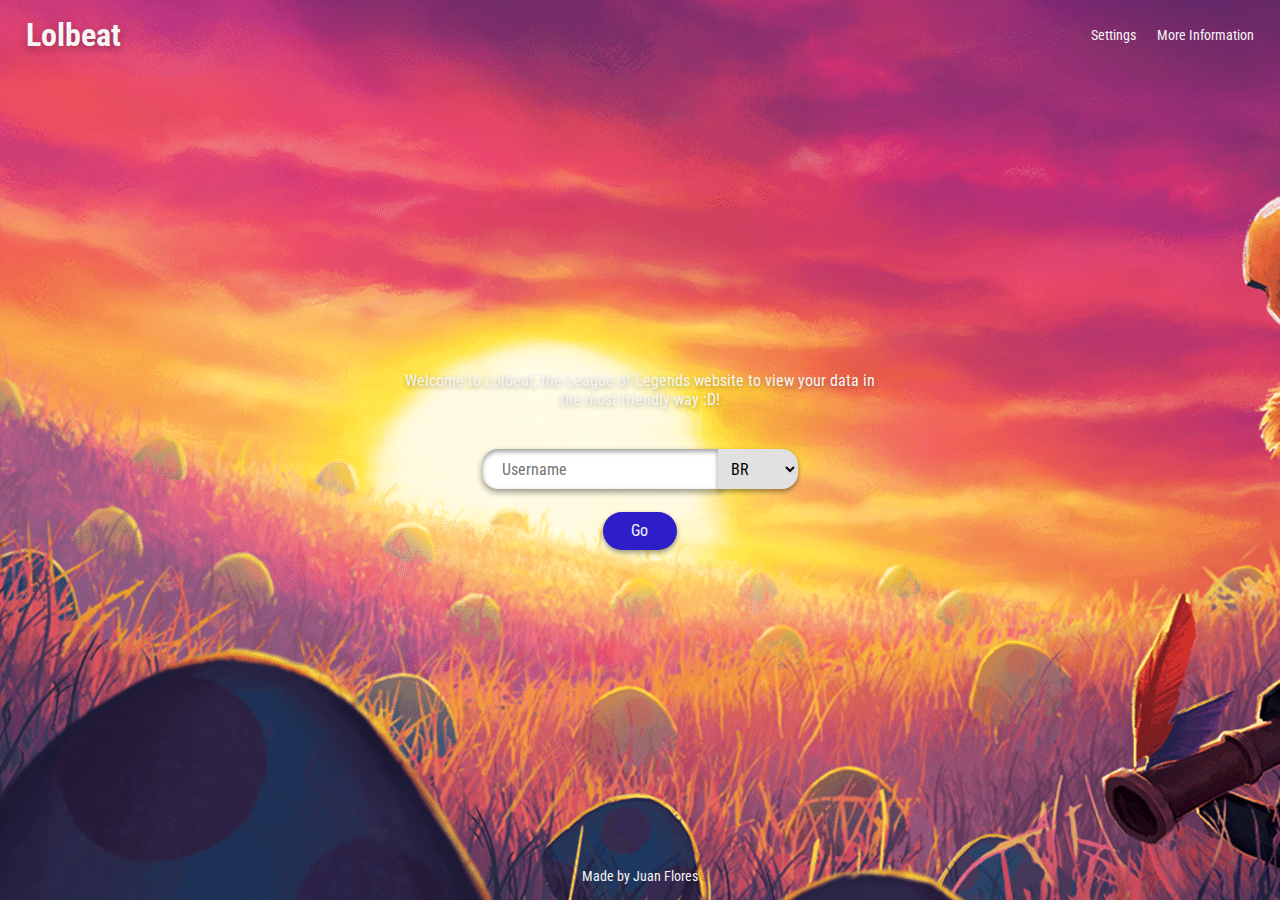
<file: index.html>
<!DOCTYPE html>
<html lang="en">
<head>
    <title>Lolbeat - Home</title>
    <meta charset="UTF-8">
    <meta name="viewport" content="width=device-width, initial-scale=1.0, minimum-scale=1.0, user-scalable=yes">
    <link rel="icon" href="resources/images/mushroom-icon.png">
    <link rel="preconnect" href="https://fonts.googleapis.com">
    <link rel="preconnect" href="https://fonts.gstatic.com" crossorigin>
    <link href="https://fonts.googleapis.com/css2?family=Roboto+Condensed&family=Rubik&display=swap" rel="stylesheet">
    <link rel="stylesheet" href="styles/lolbeat.css">
    <link rel="stylesheet" href="styles/home.css">
    <script src="scripts/lolbeat.js" defer></script>
    <script src="scripts/home.js" defer></script>
</head>
<body>
    <div class="dark-background hidden"></div>
    <header>
        <div class="title-layout">
            <h1><a href="#">Lolbeat</a></h1>
        </div>
        <div class="nav-layout">
            <div class="nav-button-header">
                <button class="nav-button settings-button">Settings</button>
                <button class="nav-button more-information-button">More Information</button>
            </div>
            <div class="hamburger-icon">
                <div class="hamburger-line"></div>
                <div class="hamburger-line"></div>
                <div class="hamburger-line"></div>
            </div>
        </div>
    </header>
    <main>
        <div class="intro-layout">
            Welcome to Lolbeat, the League of Legends website
            to view your data in the most friendly way :D!
        </div>
        <div class="search-layout">
            <div class="input-layout">
                <input class="name-input" type="text" placeholder="Username">
                <select class="platform-select">
                    <option value="br1">BR</option>
                    <option value="eun1">EUNE</option>
                    <option value="euw1">EUW</option>
                    <option value="jp1">JP</option>
                    <option value="kr">KR</option>
                    <option value="la1">LAN</option>
                    <option value="la2">LAS</option>
                    <option value="na1">NA</option>
                    <option value="oc1">OCE</option>
                    <option value="tr1">TR</option>
                    <option value="ru">RU</option>
                </select>
            </div>
            <a class="go-button" href="#">Go</a>
        </div>
    </main>
    <footer>
        Made by Juan Flores
    </footer>
</body>
</html>
</file>
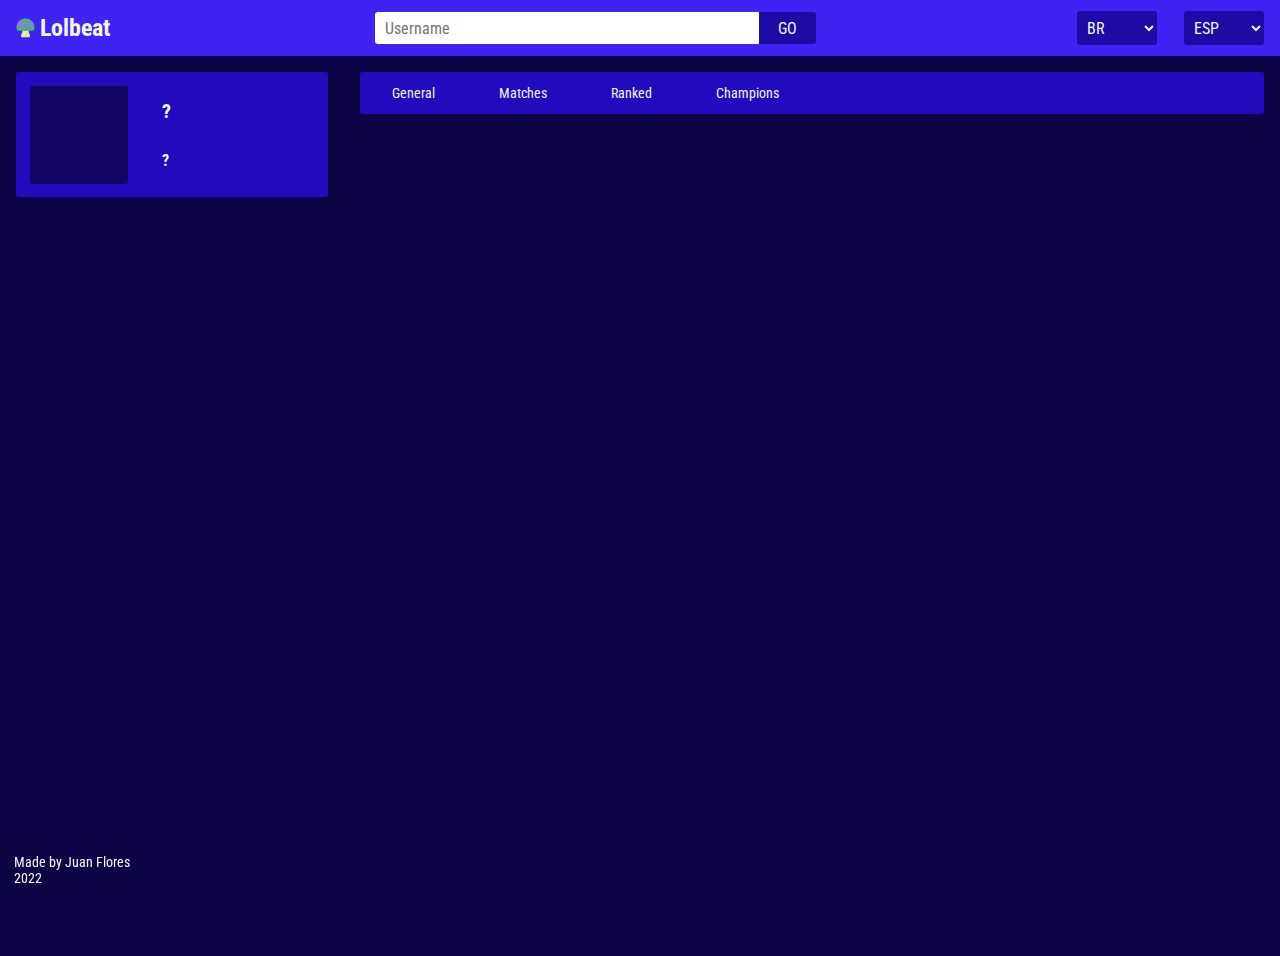
<file: profile.html>
<!DOCTYPE html>
<html lang="en">
<head>
    <title>Lolbeat - Profile</title>
    <meta charset="UTF-8">
    <meta name="viewport" content="width=device-width, initial-scale=1.0, minimum-scale=1.0, user-scalable=yes">
    <link rel="icon" href="../../resources/images/mushroom-icon.png">
    <link rel="preconnect" href="https://fonts.googleapis.com">
    <link rel="preconnect" href="https://fonts.gstatic.com" crossorigin>
    <link href="https://fonts.googleapis.com/css2?family=Roboto+Condensed&family=Rubik&display=swap" rel="stylesheet">
    <link rel="stylesheet" href="../styles/lolbeat.css">
    <link rel="stylesheet" href="../styles/profile.css">
    <link rel="stylesheet" href="../styles/matches.css">
    <link rel="stylesheet" href="../styles/details.css">
    <script src="../scripts/lolbeat.js" defer></script>
    <script src="../scripts/requests.js" defer></script>
    <script src="../scripts/profile.js" defer></script>
</head>
<body>
<header>
    <div class="title-layout">
        <img class="title-icon"
             src="../resources/images/mushroom-icon.png"
             alt="Lolbeat Icon"
             title="Lolbeat Icon">
        <h2><a href="../index.html">Lolbeat</a></h2>
    </div>
    <div class="input-layout">
        <input class="name-input" type="text" placeholder="Username">
        <a class="go-button" href="#">GO</a>
    </div>
    <div class="nav-layout">
        <select class="platform-select">
            <option value="br1">BR</option>
            <option value="eun1">EUNE</option>
            <option value="euw1">EUW</option>
            <option value="jp1">JP</option>
            <option value="kr">KR</option>
            <option value="la1">LAN</option>
            <option value="la2">LAS</option>
            <option value="na1">NA</option>
            <option value="oc1">OCE</option>
            <option value="tr1">TR</option>
            <option value="ru">RU</option>
        </select>
        <select class="language-select">
            <option value="br1">ESP</option>
            <option value="eun1">ENG</option>
            <option value="euw1">KOR</option>
            <option value="jp1">JAP</option>
        </select>
    </div>
</header>
<main>
    <div class="profile-layout">
        <img class="profile-img"
             src="../resources/images/void-item.png"
             alt="User not found"
             title="User not found">
        <div class="profile-info">
            <h2 class="user-name">?</h2>
            <h3 class="user-level">?</h3>
        </div>
    </div>
    <div class="account-layout">
        <div class="account-nav">
            <button class="general-button account-nav-button">
                General
            </button>
            <button class="matches-button account-nav-button">
                Matches
            </button>
            <button class="ranked-button account-nav-button">
                Ranked
            </button>
            <button class="champions-button account-nav-button">
                Champions
            </button>
        </div>
        <div class="account-content">
        </div>
    </div>
</main>
<footer>
    Made by Juan Flores<br>
    2022
</footer>
<template class="match-template">
    <div class="match-layout">
        <div class="match-div">
            <div class="v-centered-column">
                <div class="match-shaded-img">
                    <img class="match-champ-img"
                         src="../resources/images/void-item.png"
                         alt="Unknown"
                         title="Unknown">
                    <div class="match-champ-shade"></div>
                </div>
            </div>
            <div class="match-main-data v-centered-column">
                <h3 class="match-kda">?/?/?</h3>
                <h5 class="match-game-mode">Unknown</h5>
            </div>
            <div class="match-secondary-data v-centered-column">
                <div class="match-icon-text v-centered-row" title="Farm">
                    <img class="match-icon"
                         src="../resources/images/farm-icon.png"
                         alt="Farm">
                    <h5 class="match-farm">?</h5>
                </div>
                <div class="match-icon-text v-centered-row" title="Gold">
                    <img class="match-icon"
                         src="../resources/images/gold-icon.png"
                         alt="Gold">
                    <h5 class="match-gold">?</h5>
                </div>
            </div>
            <div class="match-items match-item-holder v-centered-row">
                <div class="match-item-holder v-centered-row wrapped">
                    <div class="match-item-holder v-centered-row">
                        <div class="match-shaded-img">
                            <img class="match-item-img"
                                 src="../resources/images/void-item.png"
                                 alt="No item">
                            <div class="match-item-shade"></div>
                        </div>
                        <div class="match-shaded-img">
                            <img class="match-item-img"
                                 src="../resources/images/void-item.png"
                                 alt="No item">
                            <div class="match-item-shade"></div>
                        </div>
                        <div class="match-shaded-img">
                            <img class="match-item-img"
                                 src="../resources/images/void-item.png"
                                 alt="No item">
                            <div class="match-item-shade"></div>
                        </div>
                    </div>
                    <div class="match-item-holder v-centered-row">
                        <div class="match-shaded-img">
                            <img class="match-item-img"
                                 src="../resources/images/void-item.png"
                                 alt="No item">
                            <div class="match-item-shade"></div>
                        </div>
                        <div class="match-shaded-img">
                            <img class="match-item-img"
                                 src="../resources/images/void-item.png"
                                 alt="No item">
                            <div class="match-item-shade"></div>
                        </div>
                        <div class="match-shaded-img">
                            <img class="match-item-img"
                                 src="../resources/images/void-item.png"
                                 alt="No item">
                            <div class="match-item-shade"></div>
                        </div>
                    </div>
                </div>
                <div class="match-shaded-img">
                    <img class="match-item-img"
                         src="../resources/images/void-item.png"
                         alt="No item">
                    <div class="match-item-shade"></div>
                </div>
            </div>
            <div class="match-spells v-centered-row">
                <div class="match-shaded-img">
                    <img class="match-spell-img"
                         src="../resources/images/void-item.png"
                         alt="Spell"
                         title="Spell">
                    <div class="match-spell-shade"></div>
                </div>
                <div class="match-shaded-img">
                    <img class="match-spell-img"
                         src="../resources/images/void-item.png"
                         alt="Spell"
                         title="Spell">
                    <div class="match-spell-shade"></div>
                </div>
            </div>
            <div class="match-time-data match-icon-text v-centered-row" title="Duration and date">
                <img class="match-icon"
                     src="../resources/images/time-icon.png"
                     alt="Duration and date">
                <h5 class="match-duration-date">--:--&nbsp;&nbsp;•&nbsp;&nbsp;-/-/-</h5>
            </div>
            <div class="v-centered-row">
                <h6 class="match-details-icon">&#9660;</h6>
            </div>
        </div>
        <div class="details-layout details-hidden">
            <div class="details-nav">
                <div class="overview-button details-nav-button">
                    Overview
                </div>
                <div class="charts-button details-nav-button">
                    Charts
                </div>
            </div>
            <div class="details-content">
            </div>
        </div>
    </div>
</template>
<template class="overview-template">
    <div class="details-overview">
        <div class="overview-objectives">
            <div class="overview-icon-text v-centered-row" title="Turrets Destroyed">
                <img class="objectives-icon"
                     src="../resources/images/turret-icon.png"
                     alt="Turrets Destroyed">
                <h6 class="overview-turrets ally">?</h6>
            </div>
            <div class="overview-icon-text v-centered-row" title="Dragons Killed">
                <img class="objectives-icon"
                     src="../resources/images/dragon-icon.png"
                     alt="Dragons Killed">
                <h6 class="overview-dragons ally">?</h6>
            </div>
            <div class="overview-icon-text v-centered-row" title="Barons Killed">
                <img class="objectives-icon"
                     src="../resources/images/baron-icon.png"
                     alt="Barons Killed">
                <h6 class="overview-barons ally">?</h6>
            </div>
            <div class="overview-icon-text v-centered-row" title="Total Kills">
                <h6 class="overview-kills ally">?</h6>
                <img class="objectives-big-icon"
                     src="../resources/images/kills-icon.png"
                     alt="Total Kills">
                <h6 class="overview-kills enemy">?</h6>
            </div>
            <div class="overview-icon-text v-centered-row" title="Barons Killed">
                <img class="objectives-icon"
                     src="../resources/images/baron-icon.png"
                     alt="Barons Killed">
                <h6 class="overview-barons ally">?</h6>
            </div>
            <div class="overview-icon-text v-centered-row" title="Dragons Killed">
                <img class="objectives-icon"
                     src="../resources/images/dragon-icon.png"
                     alt="Dragons Killed">
                <h6 class="overview-dragons enemy">?</h6>
            </div>
            <div class="overview-icon-text v-centered-row" title="Turrets Destroyed">
                <img class="objectives-icon"
                     src="../resources/images/turret-icon.png"
                     alt="Turrets Destroyed">
                <h6 class="overview-turrets enemy">?</h6>
            </div>
        </div>
        <div class="overview-teams">
            <div class="team">
            </div>
            <div class="team">
            </div>
        </div>
    </div>
</template>
<template class="participant-template">
    <div class="participant">
        <div class="v-centered-row">
            <img class="participant-champ-img"
                 src="../resources/images/void-item.png"
                 alt="Unknown"
                 title="Unknown">
        </div>
        <div class="participant-spells v-centered-column">
            <img class="participant-spell-img"
                 src="../resources/images/void-item.png"
                 alt="Spell"
                 title="Spell">
            <img class="participant-spell-img"
                 src="../resources/images/void-item.png"
                 alt="Spell"
                 title="Spell">
        </div>
        <div class="participant-main-data v-centered-column">
            <h6 class="participant-name"><a class="participant-link" href="#">Unknown</a></h6>
            <h6 class="participant-kda">?/?/?</h6>
        </div>
        <div class="participant-secondary-data v-centered-column">
            <div class="participant-icon-text v-centered-row" title="Farm">
                <img class="participant-icon"
                     src="../resources/images/farm-icon.png"
                     alt="Farm">
                <h6 class="participant-farm">?</h6>
            </div>
            <div class="participant-icon-text v-centered-row" title="Gold">
                <img class="participant-icon"
                     src="../resources/images/gold-icon.png"
                     alt="Gold">
                <h6 class="participant-gold">?</h6>
            </div>
        </div>
        <div class="participant-items participant-item-holder v-centered-row">
            <div class="participant-item-holder v-centered-row wrapped">
                <div class="participant-item-holder v-centered-row">
                    <img class="participant-item-img"
                         src="../resources/images/void-item.png"
                         alt="No item">
                    <img class="participant-item-img"
                         src="../resources/images/void-item.png"
                         alt="No item">
                    <img class="participant-item-img"
                         src="../resources/images/void-item.png"
                         alt="No item">
                </div>
                <div class="participant-item-holder v-centered-row">
                    <img class="participant-item-img"
                         src="../resources/images/void-item.png"
                         alt="No item">
                    <img class="participant-item-img"
                         src="../resources/images/void-item.png"
                         alt="No item">
                    <img class="participant-item-img"
                         src="../resources/images/void-item.png"
                         alt="No item">
                </div>
            </div>
            <img class="participant-item-img"
                 src="../resources/images/void-item.png"
                 alt="No item">
        </div>
    </div>
</template>
<template class="charts-template">
    <div class="details-charts">
        <div class="charts-select-holder">
            <select class="charts-select">
                <option value="totalDamageDealt">Total Damage Dealt</option>
                <option value="totalDamageDealtToChampions" selected>Total Damage Dealt (Champions)</option>
                <option value="damageDealtToTurrets">Total Damage Dealt (Turrets)</option>
                <option value="totalDamageTaken">Total Damage Taken</option>
                <option value="totalHeal">Total Heal</option>
                <option value="totalHealsOnTeammates">Total Heals (On Teammates)</option>
                <option value="totalTimeCCDealt">Total CC Dealt (Seconds)</option>
                <option value="visionScore">Vision Score</option>
            </select>
        </div>
        <div class="charts-team">
        </div>
        <div class="charts-team">
        </div>
    </div>
</template>
<template class="bar-template">
    <div class="bar">
        <div class="bar-champ">
            <img class="bar-champ-img"
                 src="../resources/images/void-item.png"
                 alt="Unknown">
        </div>
        <div class="bar-name-holder v-centered-column">
            <h6 class="bar-name">?</h6>
        </div>
        <div class="values-holder v-centered-row">
            <div class="progress"></div>
            <h6 class="bar-value">?</h6>
        </div>
    </div>
</template>
</body>
</html>
</file>
<file: styles/lolbeat.css>
:root {
    --header-height: 3.5rem;
    --min-font-size: 0.85rem;
    --small-radius: 0.2em;
    --medium-gap: 1.2em;
    --min-gap: 0.1em;
    --outline-width: 2px;
    --main-padding: 1em;
    --resize-transition: 0.5s;
    --fast-transition: 0.2s;
    --main-text-color: #f5f5f5;
    --main-text-hover-color: #c8c8c8;
    --front-background-color: #3e23f2;
    --front-background-color-hover: #6e7dfa;
    --middle-background-color: #220bbd;
    --back-background-color: #0c0445;
    --button-color: #2d1ec8;
    --button-hover-color: #7873ff;
    --dark-button-color: #1e0aa5;
    --lolbeat-light: #b6aefb;
    --lolbeat-light-hover: #8a7df9;
}

* {
    margin: 0;
    padding: 0;
    font-family: 'Roboto Condensed', Arial, sans-serif;
    box-sizing: border-box;
}

a:focus, input:focus, button:focus, select:focus {
    position: relative; /* On top of siblings */
    font-weight: bold;
}

a {
    text-decoration: none;
    color: inherit;
}

button {
    border: none;
    font-size: max(1em, var(--min-font-size)); /* Constant as default */
    background: none;
    color: inherit;
}

::selection {
    background-color: var(--lolbeat-light);
    color: var(--back-background-color);
}

input, select {
    font-size: max(1em, var(--min-font-size)); /* Constant as default */
    border-style: none;
}



.v-centered-row {
    display: flex;
    flex-direction: row;
    justify-content: flex-start;
    align-items: center;
    overflow: visible;
}

.v-centered-column {
    display: flex;
    flex-direction: column;
    justify-content: center;
    align-items: flex-start;
    overflow: visible;
}

.hidden {
    display: none;
}

.wrapped {
    flex-wrap: wrap;
}

/*

*/

/*
==================================
============= LOADER =============
==================================
 */

.lolbeat-loader {
    width: 1.2em;
    height: 1.2em;
    margin: 0 auto;
    border: 0.3em solid var(--lolbeat-light);
    border-top: 0.3em solid var(--front-background-color);
    border-radius: 50%;
    animation: spin 1s linear infinite;
    -webkit-animation: spin 1s linear infinite; /* Safari */
}

/* Safari */
@-webkit-keyframes spin {
    0% { -webkit-transform: rotate(0deg); }
    100% { -webkit-transform: rotate(360deg); }
}

@keyframes spin {
    0% { transform: rotate(0deg); }
    100% { transform: rotate(360deg); }
}

/*
===================================
============ SCROLLBAR ============
===================================
 */

::-webkit-scrollbar {
    width: 1rem;
}

::-webkit-scrollbar-track {
    background-color: var(--middle-background-color);
}

::-webkit-scrollbar-thumb {
    background-color: var(--lolbeat-light);
    border: .25em solid var(--middle-background-color);
    border-radius: 100vw;
}

::-webkit-scrollbar-thumb:hover {
    background-color: var(--lolbeat-light-hover);
}

/* Mozilla */
@supports (scrollbar-color: var(--lolbeat-light) var(--middle-background-color)) {
    * {
        scrollbar-color: var(--lolbeat-light) var(--middle-background-color);
    }
}
</file>
<file: styles/home.css>
body {
    display: flex;
    flex-direction: column;
    justify-content: space-between;
    height: 100vh;
    background-image: url("/resources/images/lolbeat-teemo-background.png");
    background-position: 0 0;
    background-size: auto auto;
    background-repeat: repeat-x;
    animation: animatedBackground 10s linear infinite alternate;
}

@keyframes animatedBackground {
    from {
        background-position: 0 0;
    }
    to {
        background-position: 100% 0;
    }
}

.dark-background {
    z-index: 1;
    position: fixed;
    left: 0;
    top: 0;
    width: 100%;
    height: 100%;
    background-color: rgba(0, 0, 0, 0.6);
}

header {
    z-index: 2;
    display: flex;
    flex-direction: row;
    justify-content: space-between;
    align-items: center;
    position: sticky;
    left: 0;
    top: 0;
    padding: 1em 1.6em;
    color: var(--main-text-color);
}

.title-layout {
    text-shadow: 0 0.2rem 0.5rem rgba(0, 0, 0, 0.3);
    cursor: pointer;
    transition: 0.5s;
}

.title-layout:hover {
    color: var(--main-text-hover-color);
}

.nav-layout {
    display: flex;
    flex-direction: row;
    align-items: center;
    font-size: var(--min-font-size);
}

.nav-button-header {
    display: flex;
    flex-direction: row;
    gap: 1.6em;
}

.nav-button {
    cursor: pointer;
    transition: var(--fast-transition);
}

.nav-button:hover {
    color: var(--main-text-hover-color);
}

.nav-button-dialog {
    display: none;
}

.hamburger-icon {
    display: none;
}

main {
    display: flex;
    flex-direction: column;
    justify-content: center;
    align-items: center;
    gap: 2.5em;
    text-align: center;
}

.intro-layout {
    max-width: min(30em, 90%);
    color: var(--main-text-color);
    text-shadow: 0 0.15rem 0.3rem rgba(0, 0, 0, 0.3);
    transition: var(--resize-transition);
}

.search-layout {
    display: flex;
    flex-direction: column;
    justify-content: space-between;
    align-items: center;
    gap: 1.4em;
    font-size: 1rem;
}

.input-layout {
    display: flex;
    flex-direction: row;
    height: 2.5em;
    transition: var(--resize-transition);
}

.name-input {
    width: 15em;
    padding: 0.6em 1.2em;
    border-top-left-radius: 1em;
    border-bottom-left-radius: 1em;
    box-shadow: 0 0.15rem 0.3rem 0 rgba(0, 0, 0, 0.4) inset, 0 0.2rem 0.4rem 0 rgba(0, 0, 0, 0.4);
}

.platform-select {
    width: 5em;
    margin-left: -0.3em;
    padding: 0.6em 0.4em 0.6em 0.6em;
    border-top-right-radius: 1em;
    border-bottom-right-radius: 1em;
    background-color: #e1e1e1;
    box-shadow: 0 0.15rem 0.3rem 0 rgba(0, 0, 0, 0.4);
    transition: var(--fast-transition);
}

.platform-select:hover, .platform-select:focus {
    background-color: whitesmoke;
}

.go-button {
    display: block;
    padding: 0.6em 1.8em;
    border-radius: 1.2em;
    background-color: var(--button-color);
    color: var(--main-text-color);
    box-shadow: 0 0.15rem 0.3rem 0 rgba(0, 0, 0, 0.4);
    transition: var(--fast-transition);
}

.go-button:hover, .go-button:focus {
    background-color: var(--button-hover-color);
}

footer {
    z-index: 2;
    padding: 1.2em;
    text-align: center;
    font-size: var(--min-font-size);
    color: var(--main-text-color);
    transition: var(--resize-transition);
}

@media all and (max-width: 1280px) {
    body {
        animation: animatedBackground 21s linear infinite alternate;
    }
}

@media all and (max-width: 720px) {
    body {
        animation: animatedBackground 32s linear infinite alternate;
    }

    header {
        font-size: var(--min-font-size);
    }

    .nav-button-header {
        display: none;
    }

    .nav-button-dialog {
        display: flex;
        flex-direction: column;
        position: fixed;
        left: 50%;
        top: 50%;
        transform: translateX(-50%) translateY(-50%);
    }

    .nav-button {
        width: 21em;
        padding: 1.2em;
        background-color: var(--front-background-color);
    }

    .nav-button:hover {
        background-color: var(--front-background-color-hover);
    }

    .hamburger-icon {
        display: block;
        padding: 0.3em 0.6em;
        border-radius: 0.25em;
        background-color: var(--button-color);
        box-shadow: 0 0.2rem 0.5rem 0 rgba(0, 0, 0, 0.4);
        cursor: pointer;
        transition: 0.5s;
    }

    .hamburger-icon:hover {
        background-color: var(--button-hover-color);
    }

    .hamburger-line {
        width: 1.2rem;
        height: 0.15rem;
        background-color: var(--main-text-color);
        margin: 0.25rem 0;
    }

    .intro-layout {
        font-size: var(--min-font-size);
    }

    .search-layout {
        font-size: var(--min-font-size);
    }

}

@media all and (min-width: 1920px) {
    body {
        background-size: 100% 120%;
    }
}
</file>
<file: styles/profile.css>
body {
    background-color: var(--back-background-color);
}

header {
    z-index: 2;
    display: flex;
    flex-direction: row;
    justify-content: space-between;
    align-items: center;
    position: fixed;
    left: 0;
    top: 0;
    width: 100%;
    height: var(--header-height);
    padding: 0.5rem 1rem;
    background-color: var(--front-background-color);
    color: var(--main-text-color);
}

.title-layout {
    display: flex;
    flex-direction: row;
    align-items: center;
    gap: 0.3em;
    cursor: pointer;
}

.title-icon {
    display: block;
    width: 1.2rem;
    height: 1.2rem;
}

.input-layout {
    display: flex;
    flex-direction: row;
}

.name-input {
    width: 24em;
    padding: 0.4rem 0.6em;
    border-top-left-radius: var(--small-radius);
    border-bottom-left-radius: var(--small-radius);
}

.go-button {
    display: block;
    padding: 0.4rem 1.2em;
    border-top-right-radius: var(--small-radius);
    border-bottom-right-radius: var(--small-radius);
    color: var(--main-text-color);
    background-color: var(--dark-button-color);
    transition: var(--fast-transition);
}

.go-button:hover {
    background-color: var(--button-hover-color);
}

.nav-layout {
    display: flex;
    flex-direction: row;
    justify-content: space-between;
    gap: 2em;
}

.platform-select, .language-select {
    width: 5em;
    margin-left: -0.3em;
    padding: 0.4em;
    border-radius: var(--small-radius);
    background-color: var(--dark-button-color);
    color: var(--main-text-color);
    transition: var(--fast-transition);
}

.platform-select:hover, .language-select:hover {
    background-color: var(--button-hover-color);
}

.hamburger-icon {
    display: none;
}

/*
==================================
============== MAIN ==============
==================================
*/

main {
    display: flex;
    flex-direction: row;
    justify-content: space-between;
    align-items: flex-start;
    gap: calc(2 * var(--main-padding));
    min-height: 100vh;
    margin-top: var(--header-height);
    padding: var(--main-padding);
}


/*
==================================
==========PROFILE LAYOUT==========
==================================
*/

.profile-layout {
    display: flex;
    flex-direction: row;
    gap: 2.5em;
    width: 25%;
    padding: 1em 1em;
    border-radius: var(--small-radius);
    background-color: var(--middle-background-color);
    color: var(--main-text-color);
    transition: var(--resize-transition);
}

.profile-img {
    display: block;
    width: 7.2em;
    height: 7.2em;
    border-radius: vaR(--small-radius);
}

.profile-info {
    display: flex;
    flex-direction: column;
    justify-content: space-around;
}

/*
==================================
==========ACCOUNT LAYOUT==========
==================================
*/

.account-layout {
    flex-grow: 1; /* After profile, fill up to the end */
}

.account-nav {
    z-index: 2;
    display: flex;
    flex-direction: row;
    position: sticky;
    top: var(--header-height);
    border-radius: var(--small-radius);
    background-color: var(--middle-background-color);
    color: var(--main-text-color);
}

.account-nav-button:first-child {
    border-top-left-radius: var(--small-radius);
    border-bottom-left-radius: var(--small-radius);
}

.account-nav-button {
    padding: 0.8rem 2rem;
    white-space: nowrap;
    transition: var(--fast-transition);
    cursor: pointer;
}

.account-nav-button:hover, .account-nav-button:focus {
    background-color: var(--front-background-color);
}

.account-selected-button {
    background-color: var(--front-background-color);
}

.account-content {
    min-height: 80vh;
    padding-top: calc(1.5 * var(--medium-gap));
}

/*
=============================
===========FOOTER============
=============================
*/

footer {
    position: fixed;
    left: 0;
    bottom: 0;
    padding: var(--main-padding);
    font-size: var(--min-font-size);
    color: var(--main-text-color);
}



/*
====================================
===========MEDIA QUERIES============
====================================
 */

@media all and (max-width: 1280px) {

    .profile-layout {
        font-size: var(--min-font-size);
    }

    .account-nav {
        font-size: var(--min-font-size);
    }

    /* account-content or parents must not be responsive,
    responsiveness is handled internally*/
    .account-content {
    }

}

@media all and (max-width: 960px) {

    .name-input {
        width: 10em;
    }

    .nav-layout {
        display: none;
    }

    main {
        flex-direction: column;
        align-items: stretch;
        gap: var(--min-gap);
        padding: var(--min-gap) 0;
    }

    .profile-layout {
        width: auto;
        border-radius: 0;
    }

    .profile-img {
        width: 4.8em;
        height: 4.8em;
    }

    .account-nav {
        border-radius: 0;
    }

    .account-nav-button:first-child {
        border-radius: 0;
    }

    .account-content {
        padding-top: calc(3 * var(--min-gap));
    }

    footer {
        display: none;
    }
}

@media all and (max-width: 720px) {

}
</file>
<file: styles/matches.css>
.account-matches {
    display: flex;
    flex-direction: column;
    min-height: inherit;
}

.matches-list {
    display: flex;
    flex-direction: column;
    gap: var(--medium-gap);
    font-size: 1em;
}

.match-layout {
    border-radius: var(--small-radius);
    overflow: hidden;
}

.match-layout * {
    font-family: Rubik, sans-serif;
}

.match-div {
    display: flex;
    flex-direction: row;
    justify-content: space-around;
    gap: 0.8em;
    padding: 0.6em 0.8em;
    color: rgba(0, 0, 0, 0.8);
    transition: 0.15s;
    cursor: pointer;
}

.match-div:hover {
    opacity: 80%;
}

.match-won {
    background-color: #BCB2F1;
}

.match-lost {
    background-color: #EA9595;
}

.match-icon-text {
    gap: 0.5em;
}

.match-item-holder {
    justify-content: flex-end;
    gap: 0.2em;
}

.match-champ-img, .match-champ-shade {
    display: block;
    width: 3.6em;
    height: 3.6em;
    border-radius: 50%;
}

.match-item-img, .match-item-shade {
    display: block;
    width: 2em;
    height: 2em;
}

.match-spell-img, .match-spell-shade {
    display: block;
    width: 2em;
    height: 2em;
}

.match-icon {
    display: block;
    width: 0.8em;
    height: 0.8em;
}

.match-shaded-img {
    position: relative;
}

.match-champ-shade, .match-item-shade, .match-spell-shade {
    z-index: 1;
    position: absolute;
    left: 0;
    top: 0;
}

.match-champ-shade {
    box-shadow: 5px 5px 10px 0 rgba(0, 0, 0, 0.6) inset, -5px -5px 10px 0 rgba(0, 0, 0, 0.6) inset;
}

.match-item-shade, .match-spell-shade {
    box-shadow: 0 3px 6px 0 rgba(0, 0, 0, 0.6) inset, 0 -1px 2px 0 rgba(0, 0, 0, 0.6) inset;
}

.match-champ-shade, .match-item-shade, .match-spell-shade {
    pointer-events: none;
}

.match-main-data {
    gap: 0.5em;
    width: 5em;
    font-size: max(1em, 0.7rem);
}

.match-secondary-data {
    gap: 0.5em;
    width: 5em;
    font-size: max(1em, 0.7rem);
}

.match-items {

}

.match-spells {
    gap: 0.2em;
}

.match-time-data {
    width: 10em;
}

.more-matches {
    height: var(--header-height);
    margin-top: calc(1.5 * var(--medium-gap));
    padding: 1.2rem;
    border-radius: var(--small-radius);
    text-align: center;
    background-color: var(--middle-background-color);
    color: var(--main-text-color);
    transition: var(--fast-transition);
    cursor: pointer;
}

.more-matches:hover {
    background-color: var(--front-background-color);
}

@media all and (max-width: 1280px) {
    .matches-list {
        gap: 0.6em;
    }

    .match-div {
        font-size: 0.75em;
    }

    .match-champ-shade, .match-item-shade, .match-spell-shade {
        display: none;
    }

    .match-time-data {
        display: none;
    }

    .more-matches {
        font-size: var(--min-font-size);
    }

}

@media all and (max-width: 960px) {
    .matches-list {
        gap: var(--min-gap);
    }

    .match-div {
        font-size: 0.5em;
    }

    .match-items {
        width: 5rem;
    }

    .more-matches {
        margin-top: calc(3 * var(--min-gap));
        border-radius: 0;
    }
}
</file>
<file: styles/details.css>
.details-layout {
    display: flex;
    flex-direction: row;
    background-color: #d7d7d7;
    transition: var(--resize-transition);
}

.details-nav {
    display: flex;
    flex-direction: column;
    justify-content: flex-start;
    background-color: #e1e1e1;
}

.details-nav-button {
    padding: 0.8em;
    font-size: 1em;
    cursor: pointer;
    transition: 0.5s;
}

.details-nav-button:hover, .details-nav-button:focus {
    background-color: whitesmoke;
}

.details-selected-button {
    background-color: whitesmoke;
}

.details-winner-div {
    background-color: #d7d2f0;
}

.details-loser-div {
    background-color: #f0bebe;
}

.details-content {
    width: 100%;
}

/*
==============================
===========OVERVIEW===========
==============================
*/

.details-overview {
    display: flex;
    flex-direction: column;
}

.overview-winner-text {
    color: #3720B1;
}

.overview-loser-text {
    color: #AA2222;
}

.overview-icon-text {
    gap: 0.2em;
}

/*
==========OBJECTIVES==========
*/

.overview-objectives {
    display: flex;
    flex-direction: row;
    justify-content: center;
    gap: 2.5em;
    padding: 0.4em;
    background-color: whitesmoke;
    color: rgba(0, 0, 0, 0.6);
}

.objectives-icon {
    display: block;
    width: 1em;
    height: 1em;
}

.objectives-big-icon {
    display: block;
    width: 1.2em;
    height: 1.2em;
}

/*
============TEAM=============
*/

.overview-teams {
    display: flex;
    justify-content: space-between;
    background-color: #e6e6e6;
}

.team {
    flex: 1;
    display: flex;
    flex-direction: column;
    justify-content: start;
}

/*
=========PARTICIPANTS=========
*/

.participant {
    display: flex;
    flex-direction: row;
    justify-content: space-around;
    gap: 0.5em;
    padding: 0.5em;
    color: rgba(0, 0, 0, 0.6);
}

.participant-icon-text {
    gap: 0.2em;
}

.participant-item-holder {
    justify-content: flex-end;
    gap: 0.1em;
}

.participant-champ-img {
    display: block;
    width: 2em;
    height: 2em;
    border-radius: 50%;
}

.participant-item-img {
    display: block;
    width: 1.2em;
    height: 1.2em;
}

.participant-spell-img {
    display: block;
    width: 0.8em;
    height: 0.8em;
    border-radius: 50%;
}

.participant-icon {
    display: block;
    width: 0.5em;
    height: 0.5em;
}

.participant-spells {
    gap: 0.2em;
}

.participant-main-data {
    align-items: center;
    gap: 0.2em;
    width: 5em;
    font-size: max(1em, 0.7rem);
}

.participant-name {
    max-width: 100%;
    overflow: hidden;
    text-overflow: ellipsis;
    white-space: nowrap;
    color: rgba(0, 0, 0, 0.9);
}

.participant-name:hover {
    color: rgba(0, 0, 0, 0.5);
}

.participant-secondary-data {
    align-items: center;
    gap: 0.2em;
    width: 3.5em;
    font-size: max(1em, 0.7rem);
}

.participant-items {
}

/*
==============================
============CHARTS============
==============================
*/

.details-charts {
    display: flex;
    flex-direction: column;
    background-color: whitesmoke;
}

.charts-select-holder {
    padding: 0.4em;
    text-align: center;
}

.charts-select {
    font-size: 1em;
}

/*
=============TEAM=============
*/

.charts-team {

}

/*
=============BARS=============
*/

.bar {
    display: flex;
    flex-direction: row;
    justify-content: space-between;
    align-items: center;
    gap: 0.5em;
    padding: 0.4em 0.8em;
    color: rgba(0, 0, 0, 0.6);
}

.bar-champ-img {
    display: block;
    width: 1.6em;
    height: 1.6em;
    border-radius: 50%;
}

.bar-name-holder {
    align-items: center;
    width: 7em;
    font-size: max(1em, 0.7rem);
}

.bar-name {
    max-width: 100%;
    overflow: hidden;
    text-overflow: ellipsis;
    white-space: nowrap;
    color: rgba(0, 0, 0, 0.9);
}

.bar-name:hover {
    color: rgba(0, 0, 0, 0.5);
}

.values-holder {
    gap: 0.2em;
    width: 85%;
}

.progress {
    height: 0.6em;
    border-radius: 0.3em;
    transition: 1s;
}

.winner-progress {
    background-color: #563fcc;
}

.loser-progress {
    background-color: #cb4545;
}

.bar-value {
    max-width: 5em;
    overflow: hidden;
    text-overflow: ellipsis;
    white-space: nowrap;
}

/*
==============================
============EXTRAS============
==============================
 */

.details-hidden {
    display: none;
}

.highlighted {
    background-image: url("/resources/images/horizontal-gradient.png");
    background-repeat: no-repeat;
    background-size: 100% 100%;
}

@media all and (max-width: 1280px) {

    .details-nav {
        font-size: 0.75rem;
    }

    .overview-objectives {
        font-size: 0.75rem;
    }

    .participant {
        font-size: 0.75rem;
    }

    .bar {
        font-size: 0.75rem;
    }

    .charts-select-holder {
        font-size: 0.75rem;
    }
}

@media all and (max-width: 720px) {
    .details-layout {
        flex-direction: column;
    }

    .details-nav {
        flex-direction: row;
    }

    .objectives-icon, .objectives-big-icon {
        font-size: 0.75rem;
    }

    .overview-teams {
        flex-direction: column;
    }
}
</file>
